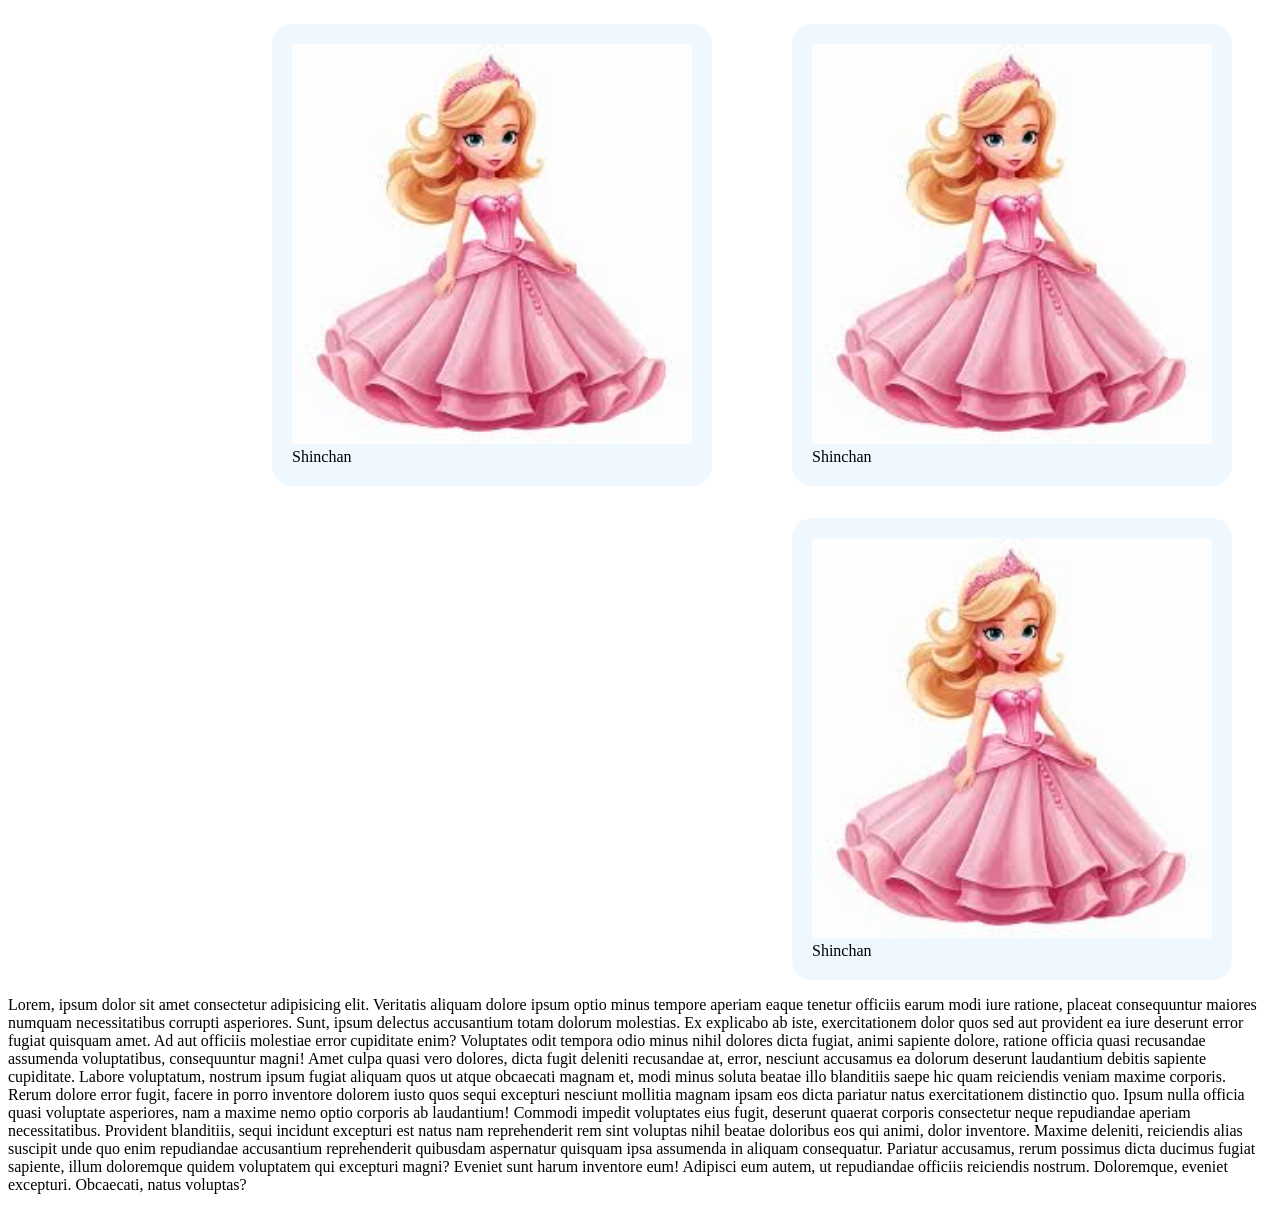
<file: .vscode/float/index.html>
<!DOCTYPE html>
<html lang="en">
<head>
    <meta charset="UTF-8">
    <meta name="viewport" content="width=device-width, initial-scale=1.0">
    <title>Document</title>
    <style>
        figure{
            background-color: aliceblue;
            border-radius: 20px;
            padding: 20px;
            float: right;
        }
        img{
            height: 400px;
        }
        p{
            clear: both;
        }
    </style>
</head>
<body>
     <figure>
        <img src="../project1/barbie.jpg" alt="shinchan">
        <figcaption>Shinchan</figcaption>
     </figure>
     <figure>
        <img src="../project1/barbie.jpg" alt="shinchan">
        <figcaption>Shinchan</figcaption>
     </figure>
     <figure>
        <img src="../project1/barbie.jpg" alt="shinchan">
        <figcaption>Shinchan</figcaption>
     </figure>


    <p>Lorem, ipsum dolor sit amet consectetur adipisicing elit. Veritatis aliquam dolore ipsum optio minus tempore aperiam eaque tenetur officiis earum modi iure ratione, placeat consequuntur maiores numquam necessitatibus corrupti asperiores. Sunt, ipsum delectus accusantium totam dolorum molestias. Ex explicabo ab iste, exercitationem dolor quos sed aut provident ea iure deserunt error fugiat quisquam amet. Ad aut officiis molestiae error cupiditate enim? Voluptates odit tempora odio minus nihil dolores dicta fugiat, animi sapiente dolore, ratione officia quasi recusandae assumenda voluptatibus, consequuntur magni! Amet culpa quasi vero dolores, dicta fugit deleniti recusandae at, error, nesciunt accusamus ea dolorum deserunt laudantium debitis sapiente cupiditate. Labore voluptatum, nostrum ipsum fugiat aliquam quos ut atque obcaecati magnam et, modi minus soluta beatae illo blanditiis saepe hic quam reiciendis veniam maxime corporis. Rerum dolore error fugit, facere in porro inventore dolorem iusto quos sequi excepturi nesciunt mollitia magnam ipsam eos dicta pariatur natus exercitationem distinctio quo. Ipsum nulla officia quasi voluptate asperiores, nam a maxime nemo optio corporis ab laudantium! Commodi impedit voluptates eius fugit, deserunt quaerat corporis consectetur neque repudiandae aperiam necessitatibus. Provident blanditiis, sequi incidunt excepturi est natus nam reprehenderit rem sint voluptas nihil beatae doloribus eos qui animi, dolor inventore. Maxime deleniti, reiciendis alias suscipit unde quo enim repudiandae accusantium reprehenderit quibusdam aspernatur quisquam ipsa assumenda in aliquam consequatur. Pariatur accusamus, rerum possimus dicta ducimus fugiat sapiente, illum doloremque quidem voluptatem qui excepturi magni? Eveniet sunt harum inventore eum! Adipisci eum autem, ut repudiandae officiis reiciendis nostrum. Doloremque, eveniet excepturi. Obcaecati, natus voluptas?</p>
</body>
</html>
</file>
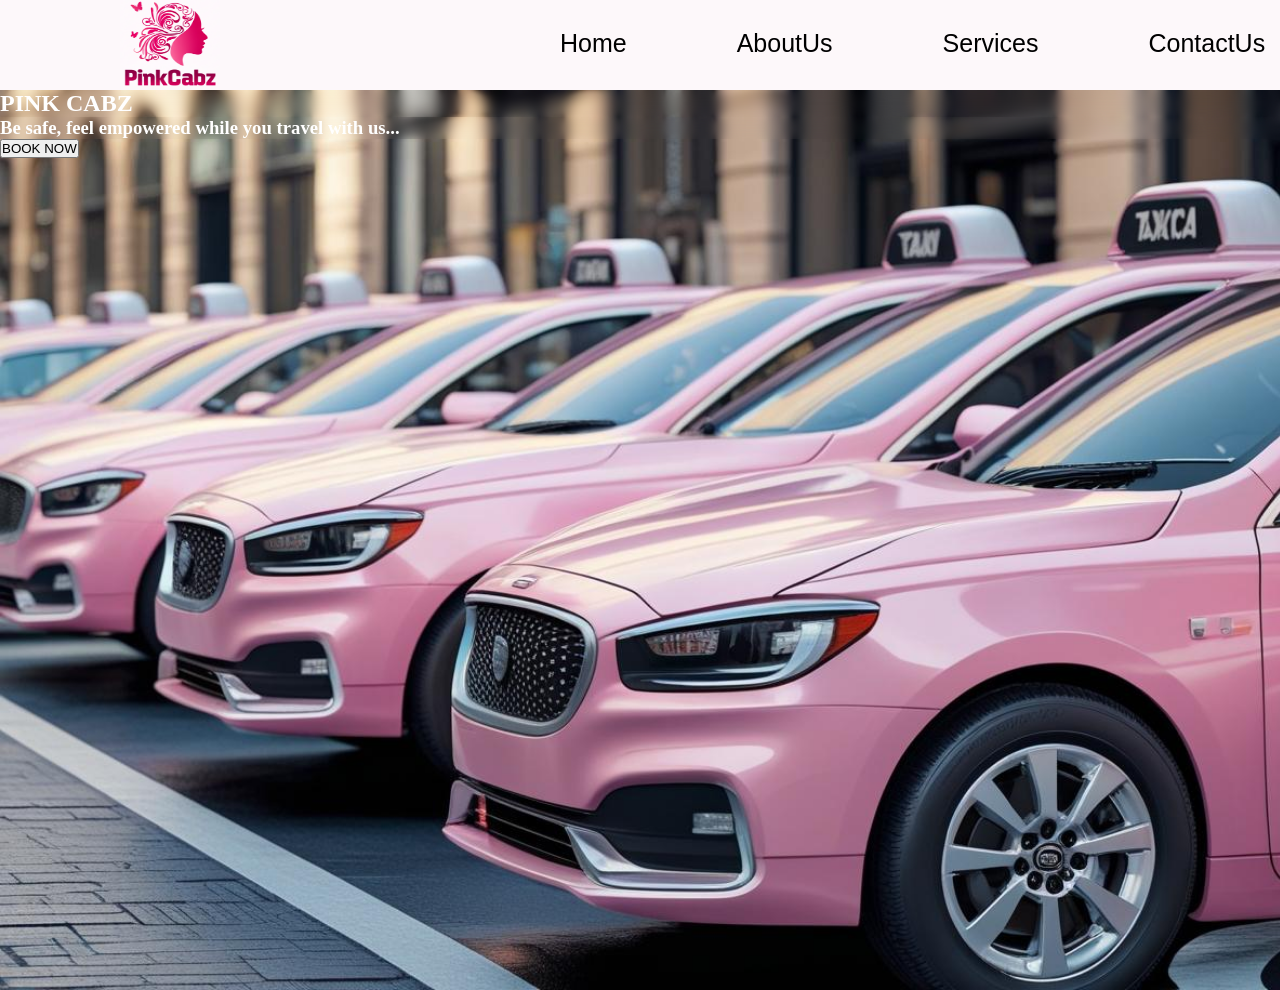
<file: .vscode/pinkcabz/index.html>
<!DOCTYPE html>
<html lang="en">
<head>
    <meta charset="UTF-8">
    <meta name="viewport" content="width=device-width, initial-scale=1.0">
    <title>PinkCabz</title>
    <link rel="shortcut icon" href="./favicon.avif" type="image/x-icon">
    <link rel="stylesheet" href="https://cdnjs.cloudflare.com/ajax/libs/font-awesome/6.7.2/css/all.min.css" />
    <link rel="stylesheet" href="style.css">
</head>
<body>
    <header>  
        <nav> 
           <img src="./logo.png" alt="PinkCabz Logo" class="logo"> 
            <ul>
                <li><a href="">Home</a></li>
                <li><a href="">AboutUs</a></li>
                <li><a href="">Services</a></li>
                <li><a href="">ContactUs</a></li>
            </ul>
        </nav>
    </header>
    <main>
        <section id="banner">
            <div class="div1">
            <h1>PINK CABZ</h1>
            <h3>Be safe, feel empowered while you travel with us...</h3>
            <button><a href="">BOOK NOW</a></button>
            </div>
        </section>
    </main>
</body>
</html>
</file>
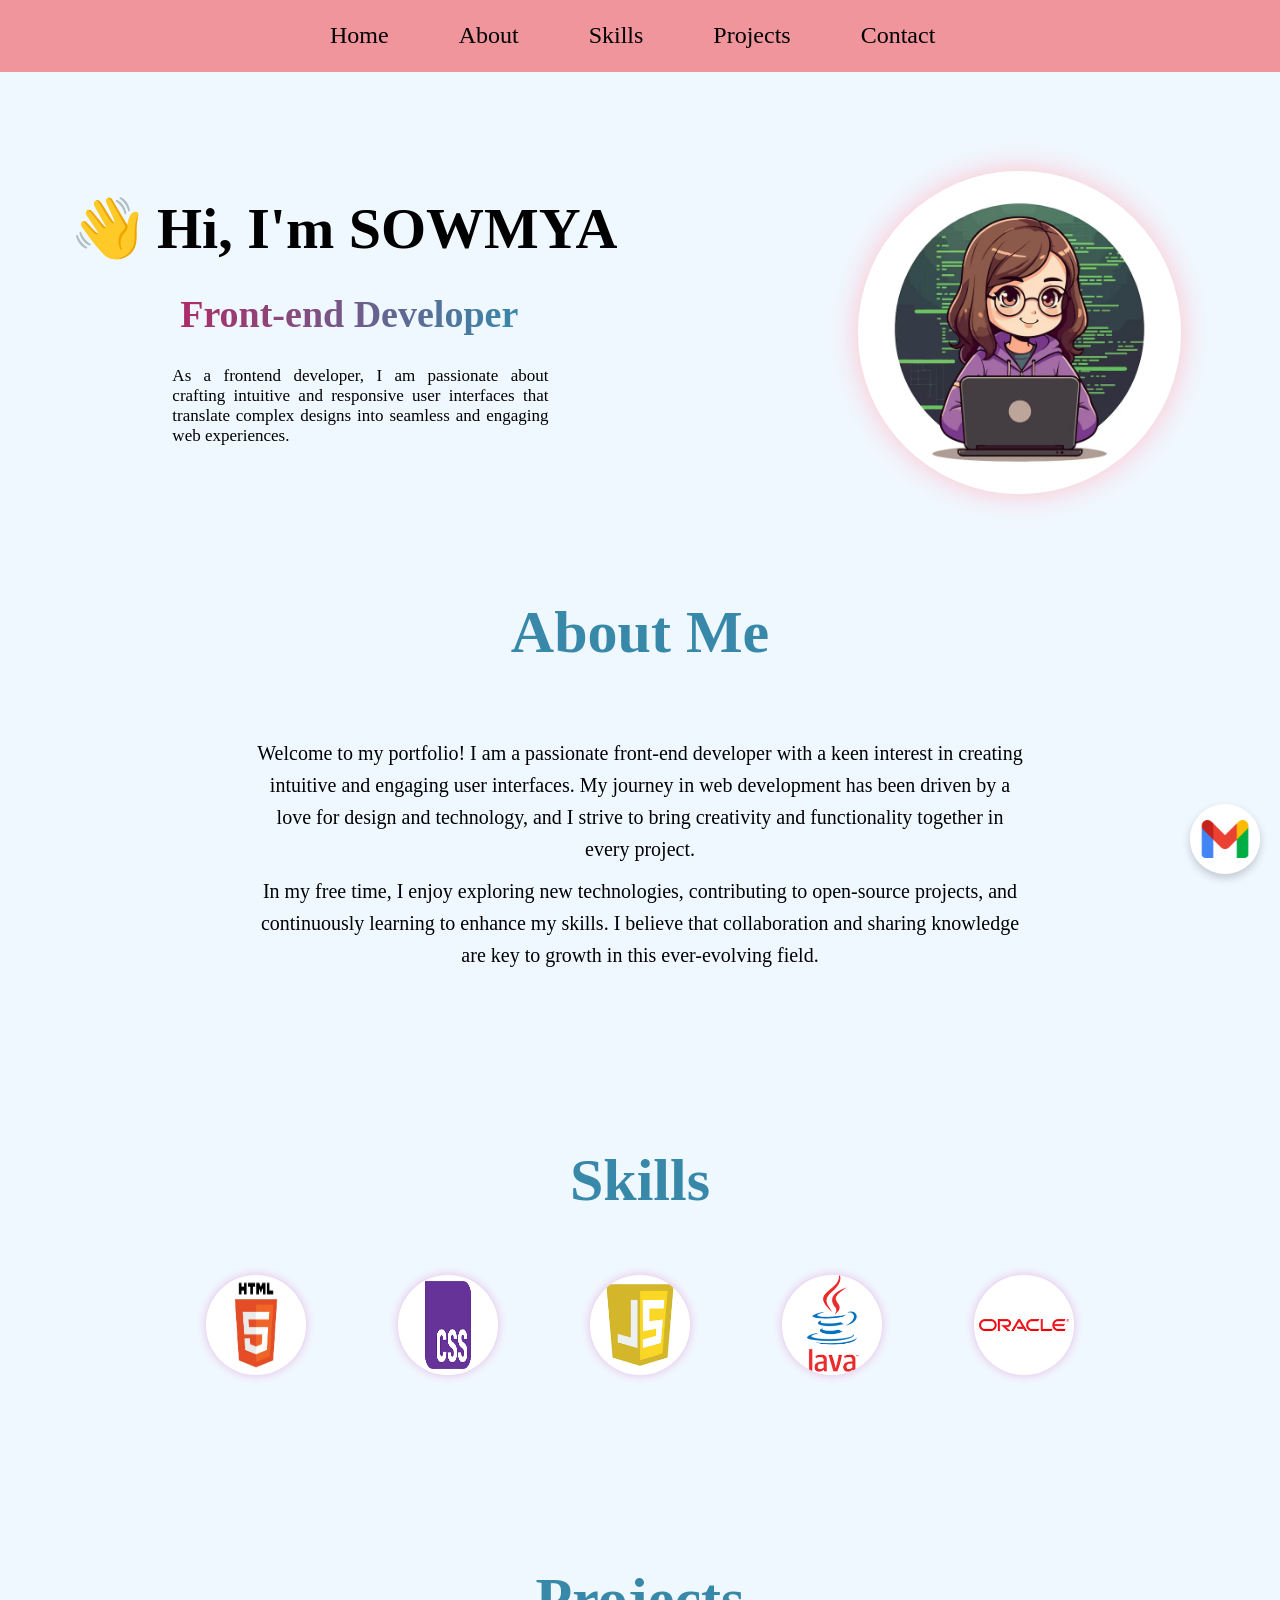
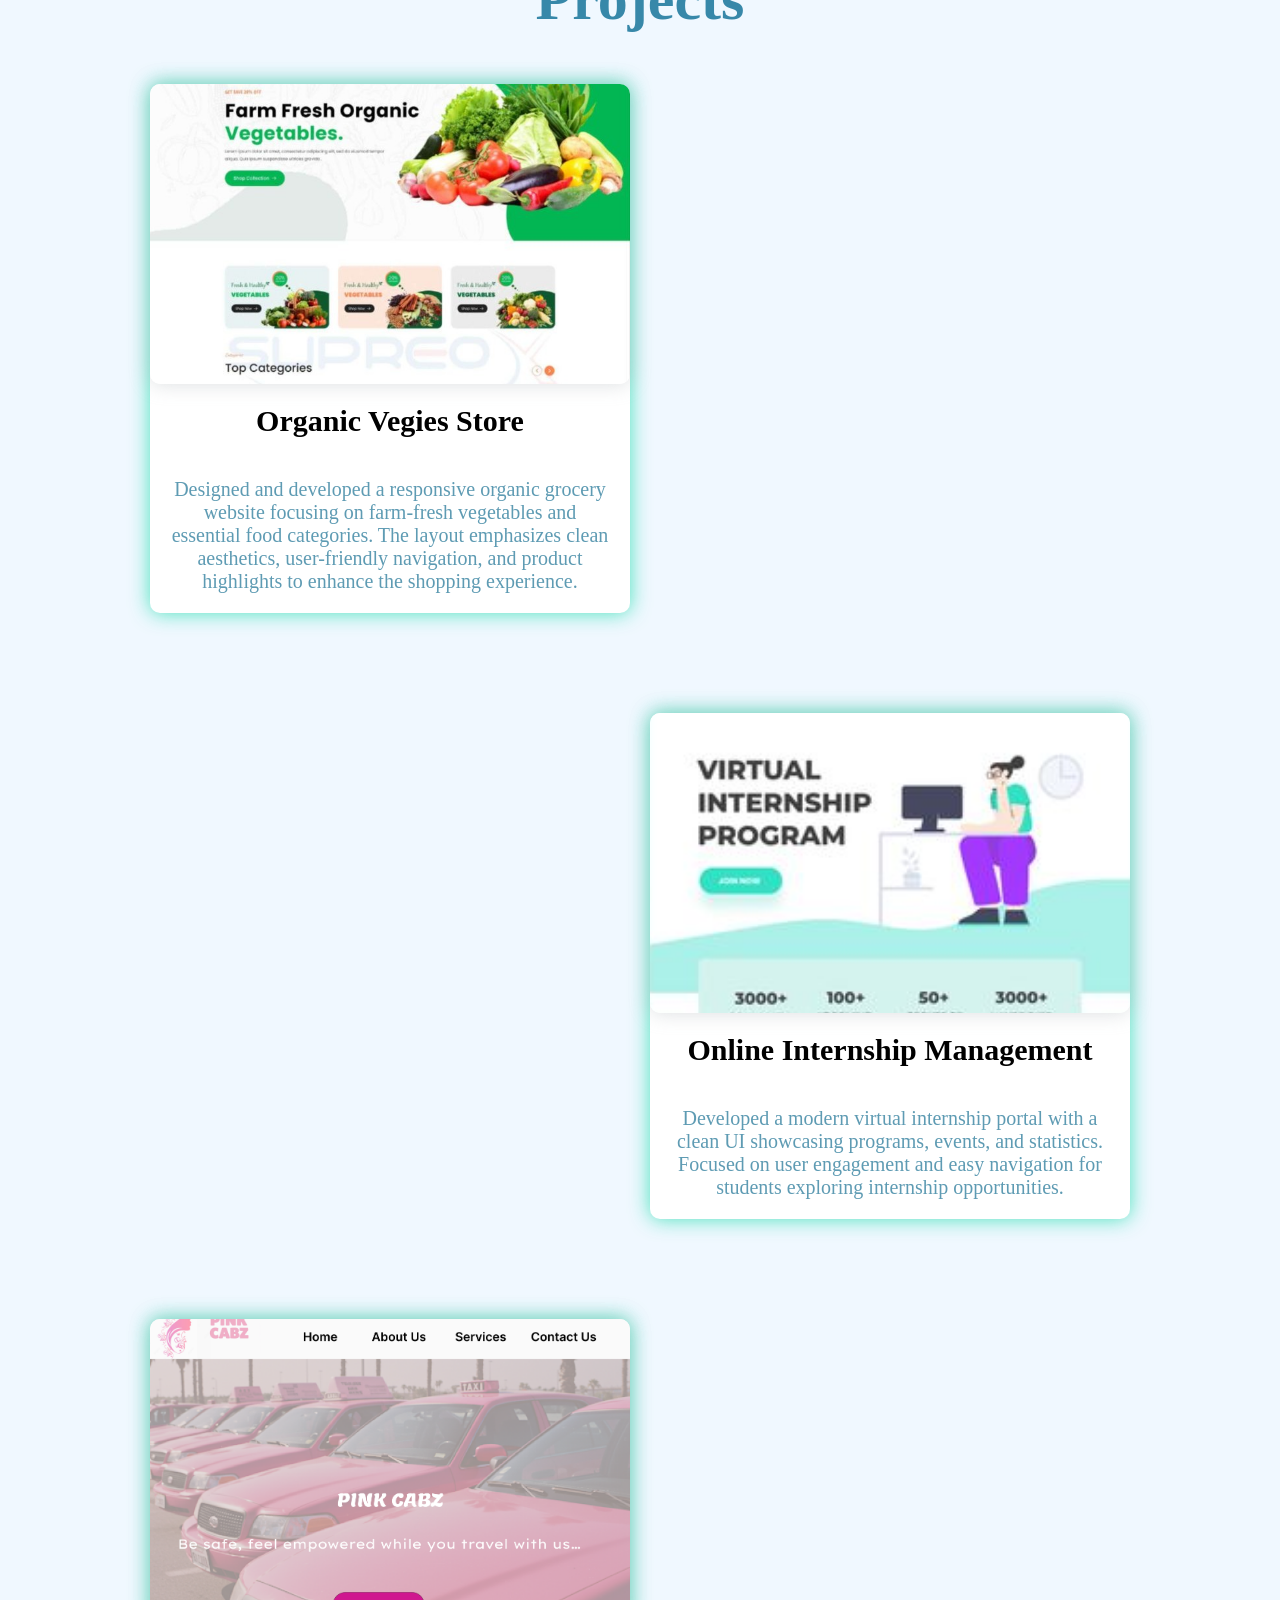
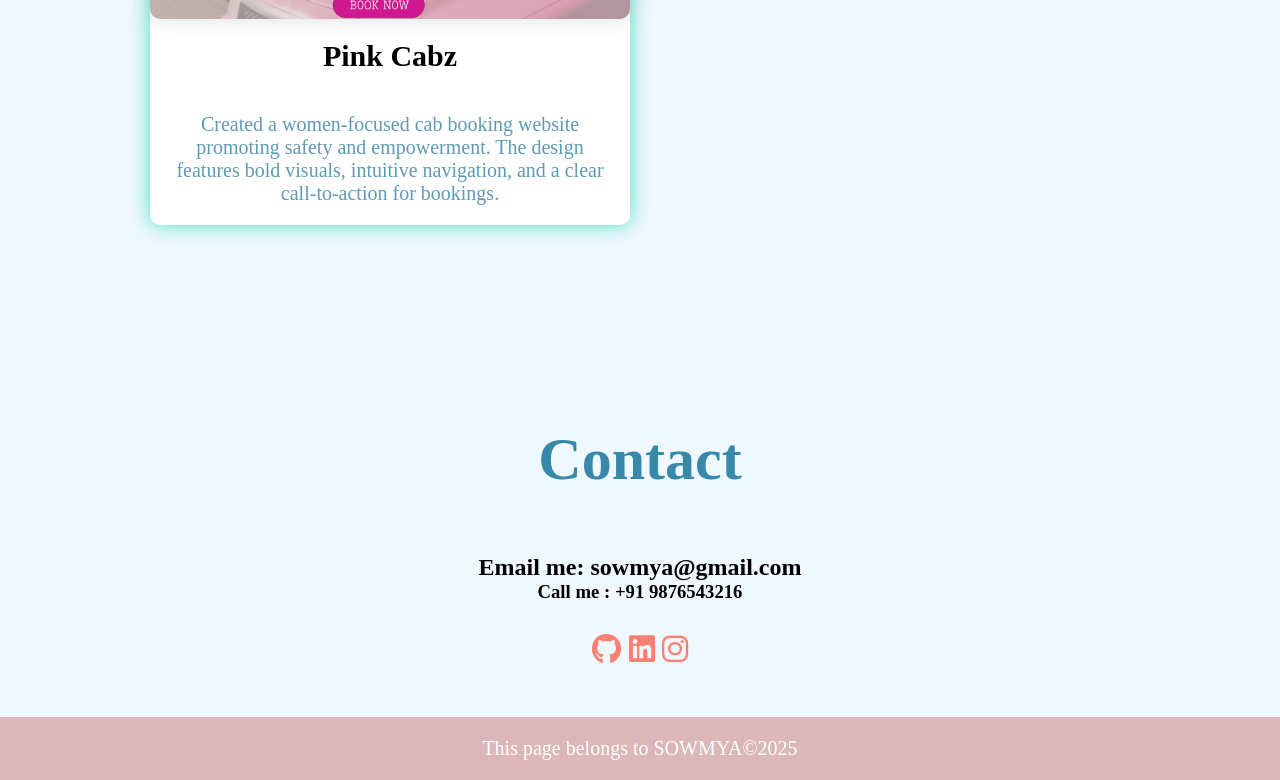
<file: .vscode/portfolio/index.html>
<!DOCTYPE html>
<html lang="en">
<head>
    <meta charset="UTF-8">
    <meta name="viewport" content="width=<device-width>, initial-scale=1.0">
    <title>Portfolio</title>
   <link rel="shortcut icon" href="./favicon.avif" type="image/x-icon">
    <link rel="stylesheet" href="https://cdnjs.cloudflare.com/ajax/libs/font-awesome/6.7.2/css/all.min.css" />
    <link rel="stylesheet" href="style.css">
</head>
<body>
    <header>
       <nav> 
            
        <ul>
            <li><a href="./index.html">Home</a></li>
            <li><a href="./about.html">About</a></li>
            <li><a href="./skills.html">Skills</a></li>
            <li><a href="./projects.html">Projects</a></li>
            <li><a href="./contact.html">Contact</a></li>
        </ul>
       </nav>
    </header>
     <main>
            <section id="banner">
                <div class="leftdiv">
                    <h2> 👋 Hi, I'm SOWMYA</h2>
                    <p class="tagline">Front-end Developer</p>
                    <p class="desc">    As a frontend developer, I am passionate about crafting intuitive and responsive user interfaces that translate complex designs into seamless and engaging web experiences.</p>
                   
                </div>
                <div class="rightdiv">
                    <img src="./banner.png" alt="Profile Image">
                </div>    
            </section>

            <section id="about">
                <h2>About Me</h2>
            <p>Welcome to my portfolio! I am a passionate front-end developer with a keen interest in creating intuitive and engaging user interfaces. My journey in web development has been driven by a love for design and technology, and I strive to bring creativity and functionality together in every project.</p>
            <p>In my free time, I enjoy exploring new technologies, contributing to open-source projects, and continuously learning to enhance my skills. I believe that collaboration and sharing knowledge are key to growth in this ever-evolving field.</p>
            </section>
                
                </div>
                <div class="skills">
                    <h2><span class="name">
                    <span>S</span><span>k</span><span>i</span><span>l</span><span>l</span><span>s</span>
                </span></h2>
                    <div id="skills">
                        <img src="./logos/html.png"  alt="HTML" titel="HTML">
                        <img src="./logos/css.png" alt="CSS" titel="CSS">
                        <img src="./logos/js.png" alt="JS" titel="JS">
                        <img src="./logos/java.png" alt="JAVA" titel="JAVA">
                        <img src="./logos/oracle.png" alt="ORACLE" titel="ORACLE">
                    </div>
                </div>
            </div>
                    </section>
                     <section id="projects">
            <h2>Projects</h2>
            <div class="project-list">
                <div class="project1">
                    <img src="./project1.png" alt="Project 1">
                    <h3>Organic Vegies Store</h3>
                    <p>Designed and developed a responsive organic grocery website focusing on farm-fresh vegetables and essential food categories. The layout emphasizes clean aesthetics, user-friendly navigation, and product highlights to enhance the shopping experience.</p>
                </div>
                <div class="project2">
                     <img src="./project2.png" alt="Project 2">
                    <h3>Online Internship Management</h3>
                    <p>Developed a modern virtual internship portal with a clean UI showcasing programs, events, and statistics. Focused on user engagement and easy navigation for students exploring internship opportunities.</p>
                </div>
                <div class="project3">
                    <img src="./project3.png" alt="Project 3">
                    <h3>Pink Cabz</h3>
                    <p>Created a women-focused cab booking website promoting safety and empowerment. The design features bold visuals, intuitive navigation, and a clear call-to-action for bookings.</p>
                </div>
            </div>

        </section>
                   <a href="https://mail.google.com/mail/" class="fixed-icon" target="_blank">
                    <img src="./mail.png" alt="Mail Icon">
                     </a>
        <h2 class="heading">Contact</h2>
        <section id="contact">
            <h2>Email me: sowmya@gmail.com</h2>
            <h3>Call me : +91 9876543216</h3>
            <div class="socialmedia">
                <i class="fa-brands fa-github"></i>
                <i class="fa-brands fa-linkedin"></i>
                <i class="fa-brands fa-instagram"></i>
            </div>
        </section>
       
    
     </main>
     <footer>This page belongs to SOWMYA&copy;2025</footer>
    </body>
    </html>
</file>
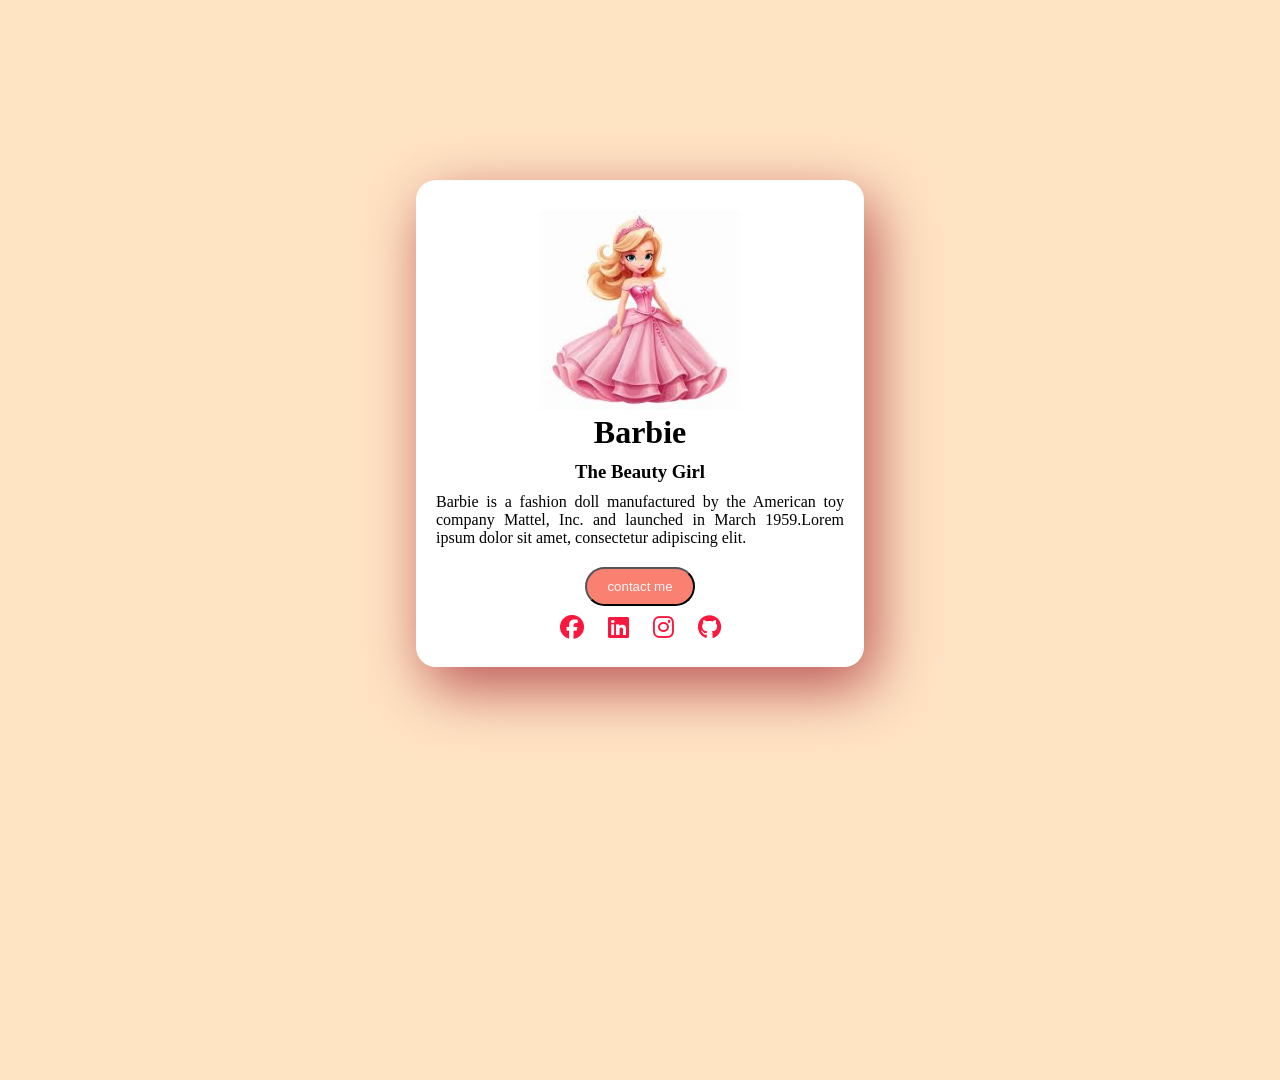
<file: .vscode/project1/index.html>
<!DOCTYPE html>
<html lang="en">
<head>
    <meta charset="UTF-8">
    <meta name="viewport" content="width=device-width, initial-scale=1.0">
    <title>Document</title>
    <link rel="stylesheet" href="https://cdnjs.cloudflare.com/ajax/libs/font-awesome/6.7.2/css/all.min.css" />
    <link rel="stylesheet" href="./style.css"/>
</head>
<body>
    <div id="card">
        <img src="./barbie.jpg" alt="Barbie Image" />
        <h1>Barbie</h1>
        <h3>The Beauty Girl</h3>
        <p>Barbie is a fashion doll manufactured by the American toy company Mattel, Inc. and launched in March 1959.Lorem
ipsum dolor sit amet, consectetur adipiscing elit. </p>
        <button><a href="https://en.wikipedia.org/wiki/Barbie">contact me</a></button>   
        <div id="icons">
            <a href="https://www.facebook.com"><i class="fa-brands fa-facebook fa-xl"></i></a>
            <a href="https://www.linkedin.com"><i class="fa-brands fa-linkedin fa-xl"></i>
            </a>
            <a href="https://www.instagram.com"><i class="fa-brands fa-instagram fa-xl"></i></a>
            <a href="https://www.github.com"> <i class="fa-brands fa-github fa-xl"></i></a>
        </div>
    </div>
</body>
</html>
</file>
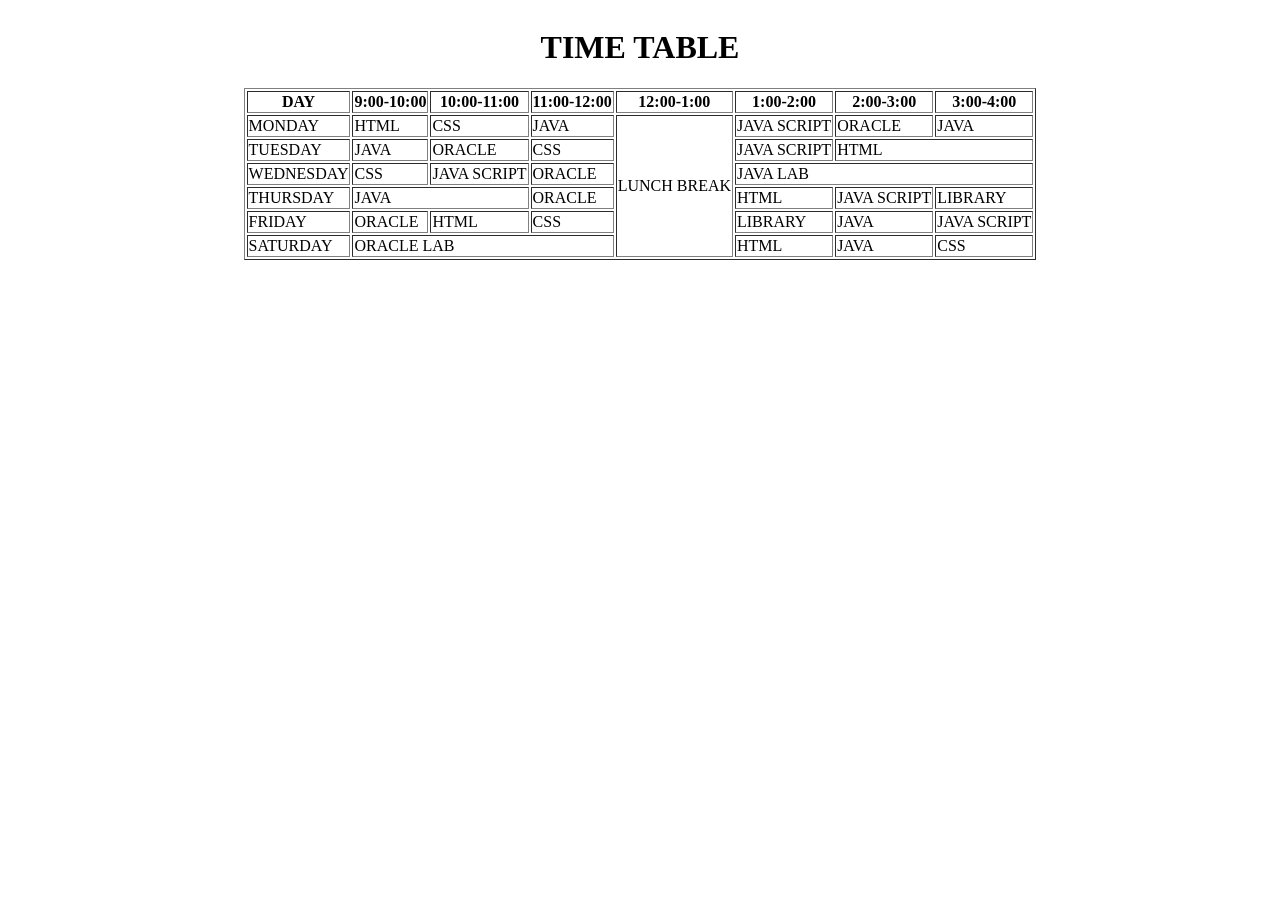
<file: table.html>
<!DOCTYPE html>
<html lang="en">
<head>
    <meta charset="UTF-8">
    <meta name="viewport" content="width=device-width, initial-scale=1.0">
    <title>TABLE</title>
</head>
<body>
    <center>
    <table border="1">
        <caption>
            <h1>TIME TABLE</h1>
        </caption>
            <tr>
                <th>DAY</th>
                <th>9:00-10:00</th>
                <th>10:00-11:00</th>
                <th>11:00-12:00</th>
                <th>12:00-1:00</th>
                <th>1:00-2:00</th>
                <th>2:00-3:00</th>
                <th>3:00-4:00</th>
            </tr>
        </thead>
        <tbody>
            <tr>
                <td>MONDAY</td>
                <td>HTML</td>
                <td>CSS</td>
                <td>JAVA</td>
                <td rowspan="6">LUNCH BREAK</td>
                <td>JAVA SCRIPT</td>
                <td>ORACLE</td>
                <td>JAVA</td>
            </tr>
            <tr>
               <td>TUESDAY</td>
               <td>JAVA</td>
               <td>ORACLE</td>
               <td>CSS</td>
               <td>JAVA SCRIPT</td>
               <td colspan="2">HTML</td>
            </tr>
            <tr>  
                <td>WEDNESDAY</td>
                <td>CSS</td>
                <td>JAVA SCRIPT</td>
                <td>ORACLE</td>
                <center><td colspan="3">JAVA LAB</td></center>
           </tr>
           <tr>
                <td>THURSDAY</td>
                <td colspan="2">JAVA</td>
                <td>ORACLE</td>
                <td>HTML</td>
                <td>JAVA SCRIPT</td>
                <td>LIBRARY</td>
           </tr>
           <tr>
                <td>FRIDAY</td>
                <td>ORACLE</td>
                <td>HTML</td>
                <td>CSS</td>
                <td>LIBRARY</td>
                <td>JAVA</td>
                <td>JAVA SCRIPT</td>
           </tr>
           <tr>
                <td>SATURDAY</td>
                <center><td colspan="3">ORACLE LAB</td></center>
                <td>HTML</td>
                <td>JAVA</td>
                <td>CSS</td>
           </tr>
        </tbody>

    </table>
   </center> 
    
</body>
</html>
</file>
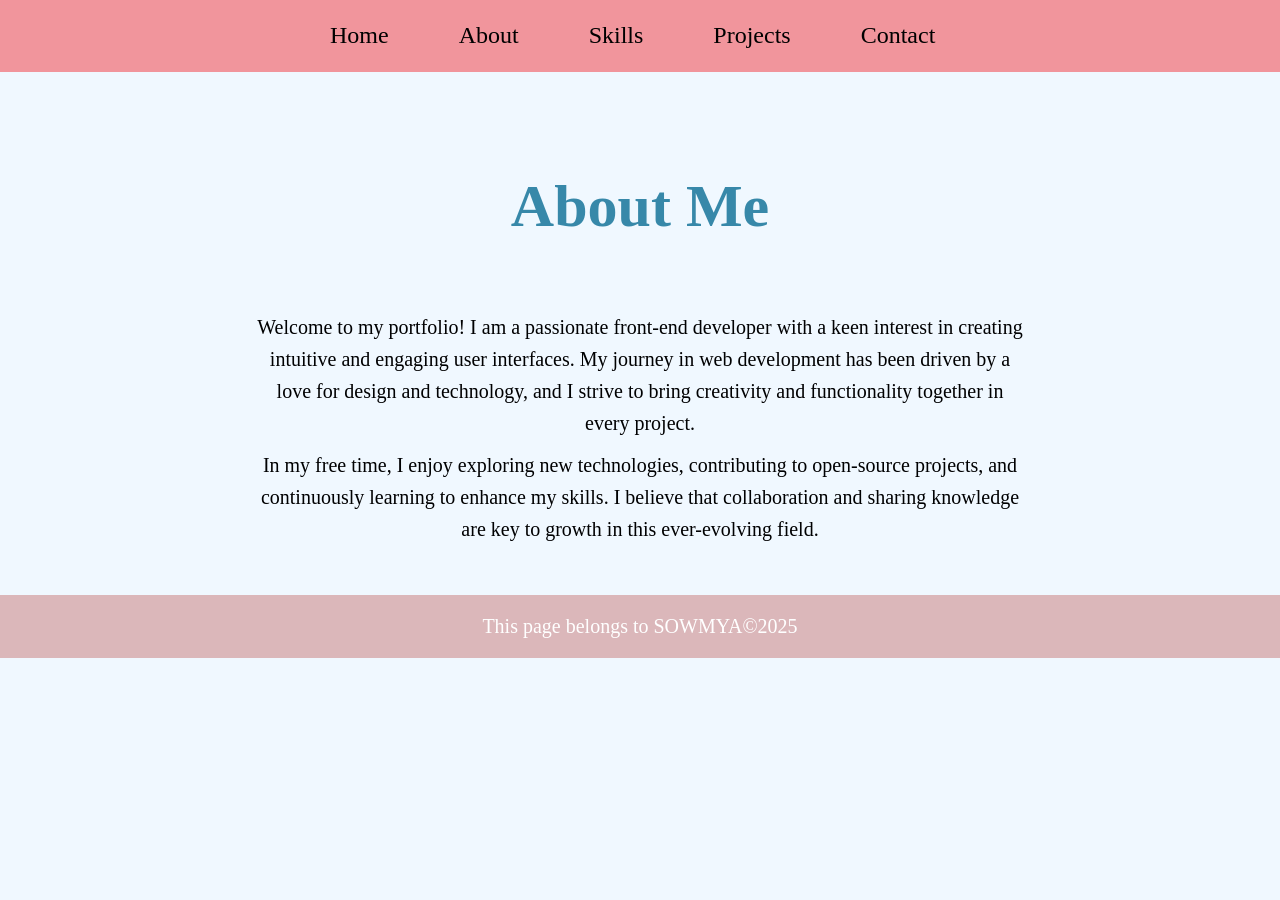
<file: .vscode/portfolio/about.html>
<!DOCTYPE html>
<html lang="en">
<head>
    <meta charset="UTF-8">
    <meta name="viewport" content="width=device-width, initial-scale=1.0">
    <title>About</title>
    <link rel="shortcut icon" href="./favicon.avif" type="image/x-icon">
    <link rel="stylesheet" href="https://cdnjs.cloudflare.com/ajax/libs/font-awesome/6.7.2/css/all.min.css" />
    <link rel="stylesheet" href="style.css">
</head>
<body>
    <header>
        <nav>
            <ul>
                <li><a href="./index.html">Home</a></li>
                <li><a href="./about.html">About</a></li>
                <li><a href="./skills.html">Skills</a></li>
                <li><a href="./projects.html">Projects</a></li>
                <li><a href="./contact.html">Contact</a></li>
            </ul>
        </nav>
    </header>

    <main>
        <section id="about">
            <h2>About Me</h2>
            <p>Welcome to my portfolio! I am a passionate front-end developer with a keen interest in creating intuitive and engaging user interfaces. My journey in web development has been driven by a love for design and technology, and I strive to bring creativity and functionality together in every project.</p>
            <p>In my free time, I enjoy exploring new technologies, contributing to open-source projects, and continuously learning to enhance my skills. I believe that collaboration and sharing knowledge are key to growth in this ever-evolving field.</p>
        </section>
    </main>

    <footer>This page belongs to SOWMYA&copy;2025</footer>
</body>
</html>
</file>
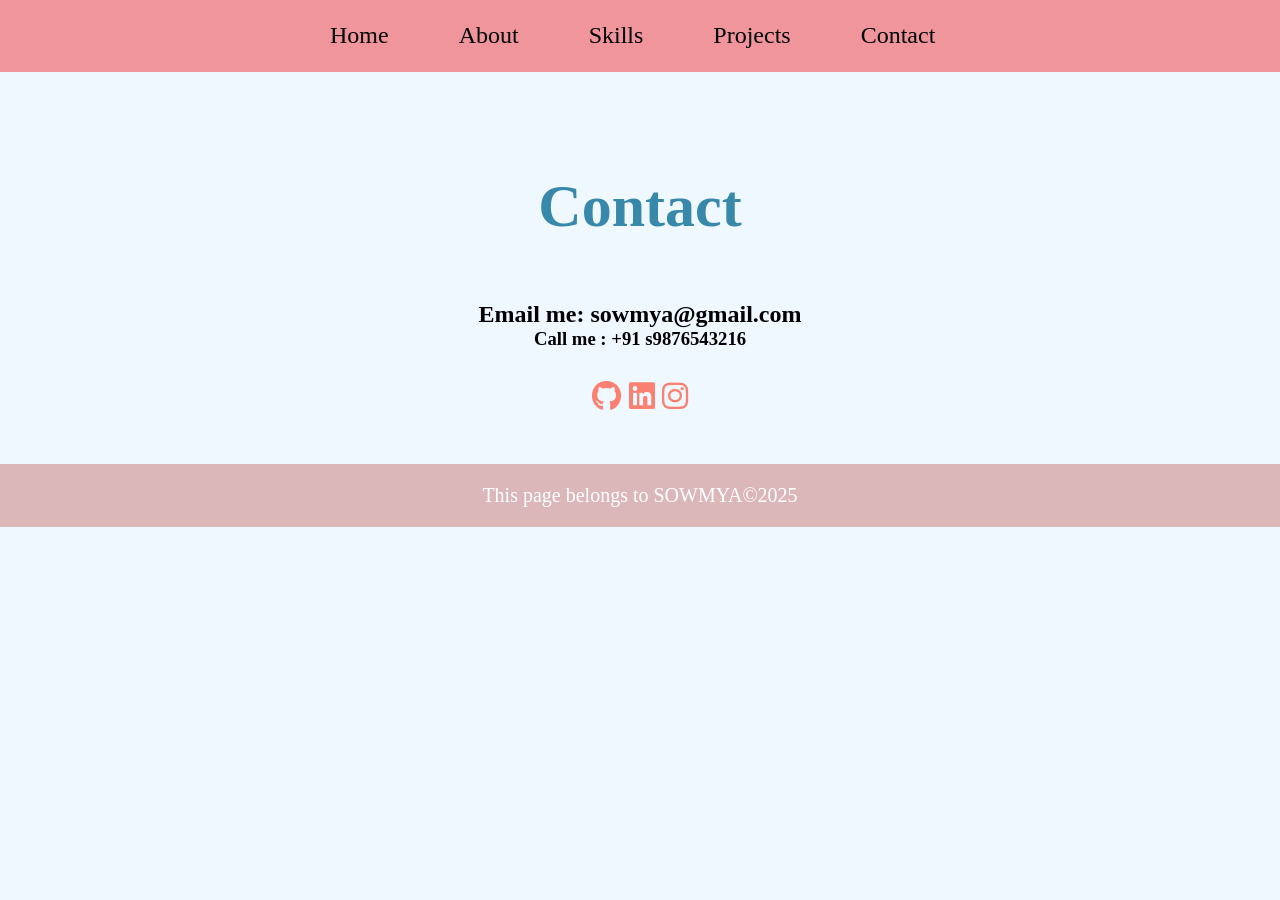
<file: .vscode/portfolio/contact.html>
<!DOCTYPE html>
<html lang="en">
<head>
    <meta charset="UTF-8">
    <meta name="viewport" content="width=device-width, initial-scale=1.0">
    <title>Contact</title>
    <link rel="shortcut icon" href="./favicon.avif" type="image/x-icon">
    <link rel="stylesheet" href="https://cdnjs.cloudflare.com/ajax/libs/font-awesome/6.7.2/css/all.min.css" />
    <link rel="stylesheet" href="style.css">
</head>
<body>
    <header>
       <nav> 
            
        <ul>
            <li><a href="./index.html">Home</a></li>
            <li><a href="./about.html">About</a></li>
            <li><a href="./skills.html">Skills</a></li>
            <li><a href="./projects.html">Projects</a></li>
            <li><a href="./contact.html">Contact</a></li>
        </ul>
       </nav>
    </header>
    <h2 class="heading">Contact</h2>
        <section id="contact">
            <h2>Email me: sowmya@gmail.com</h2>
            <h3>Call me : +91 s9876543216</h3>
            <div class="socialmedia">
                <i class="fa-brands fa-github"></i>
                <i class="fa-brands fa-linkedin"></i>
                <i class="fa-brands fa-instagram"></i>
            </div>
        </section>
        <footer>This page belongs to SOWMYA&copy;2025</footer>
</body>
</html>
</file>
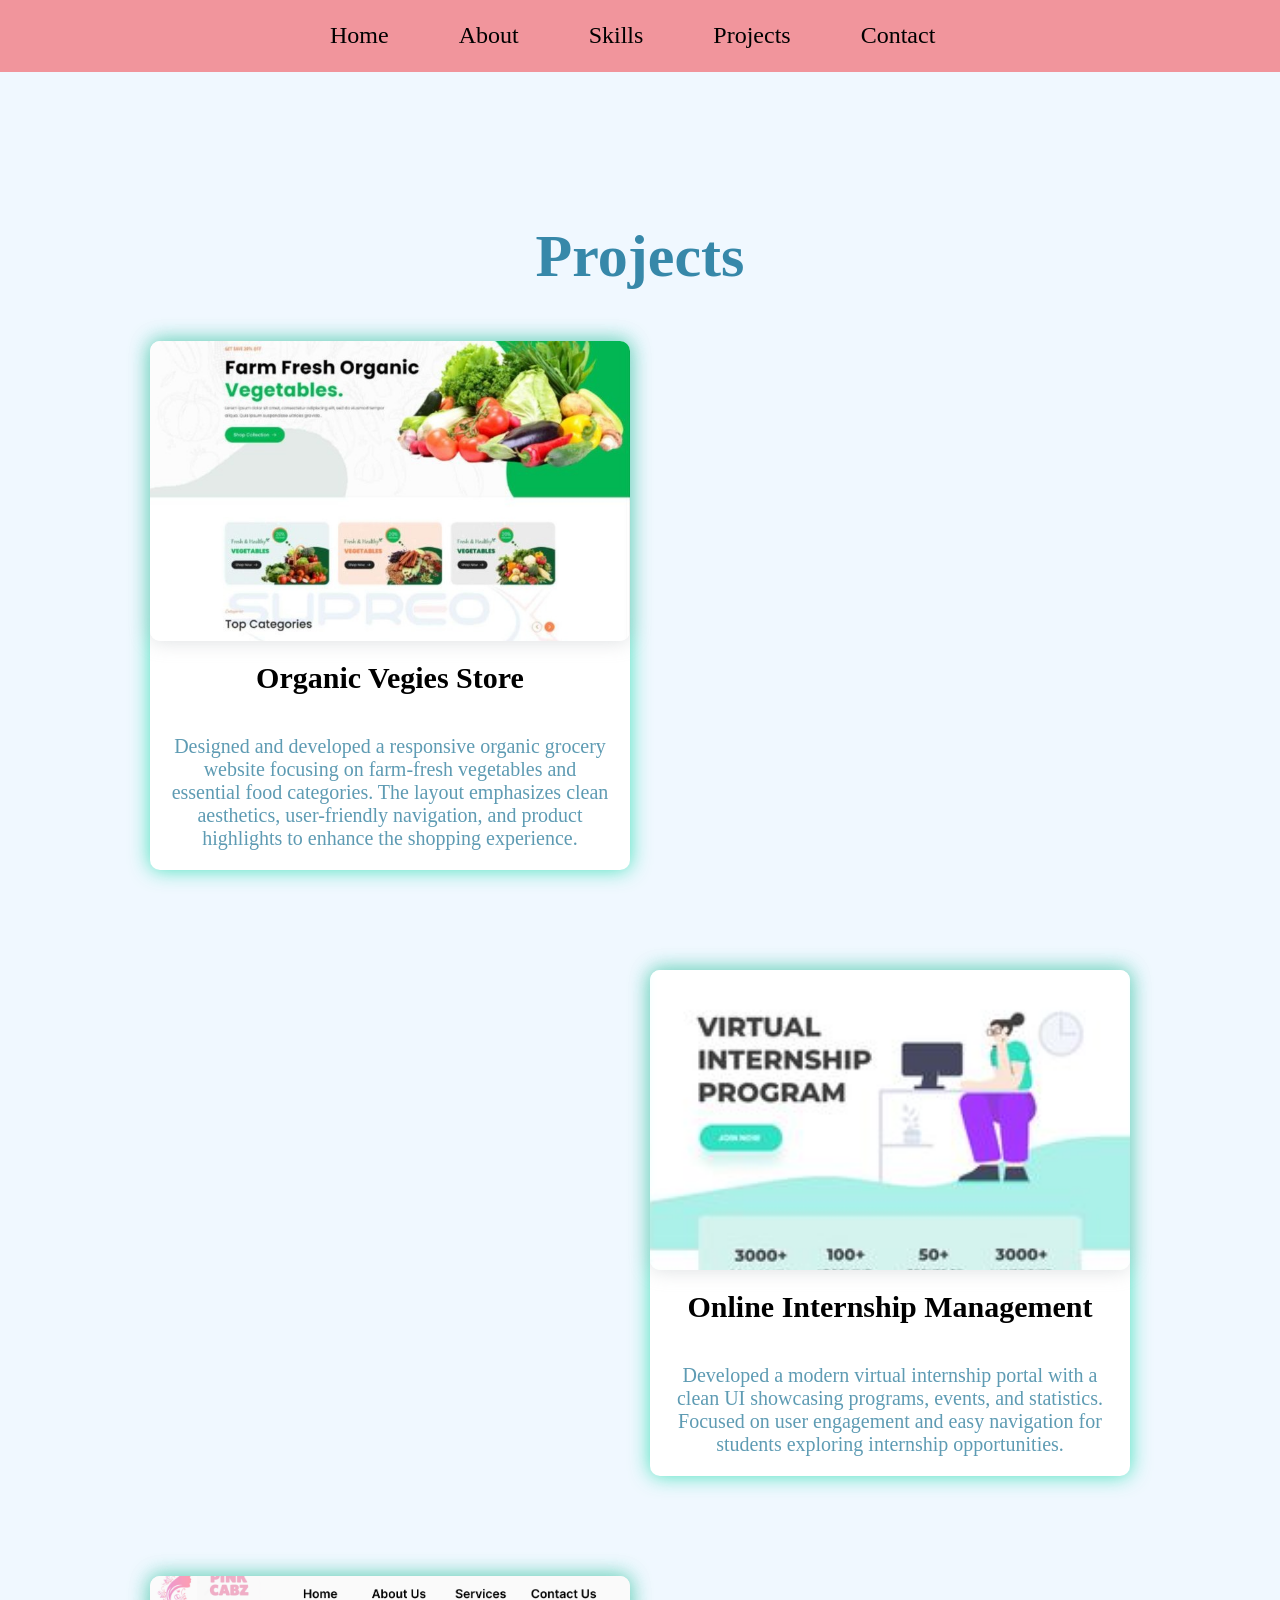
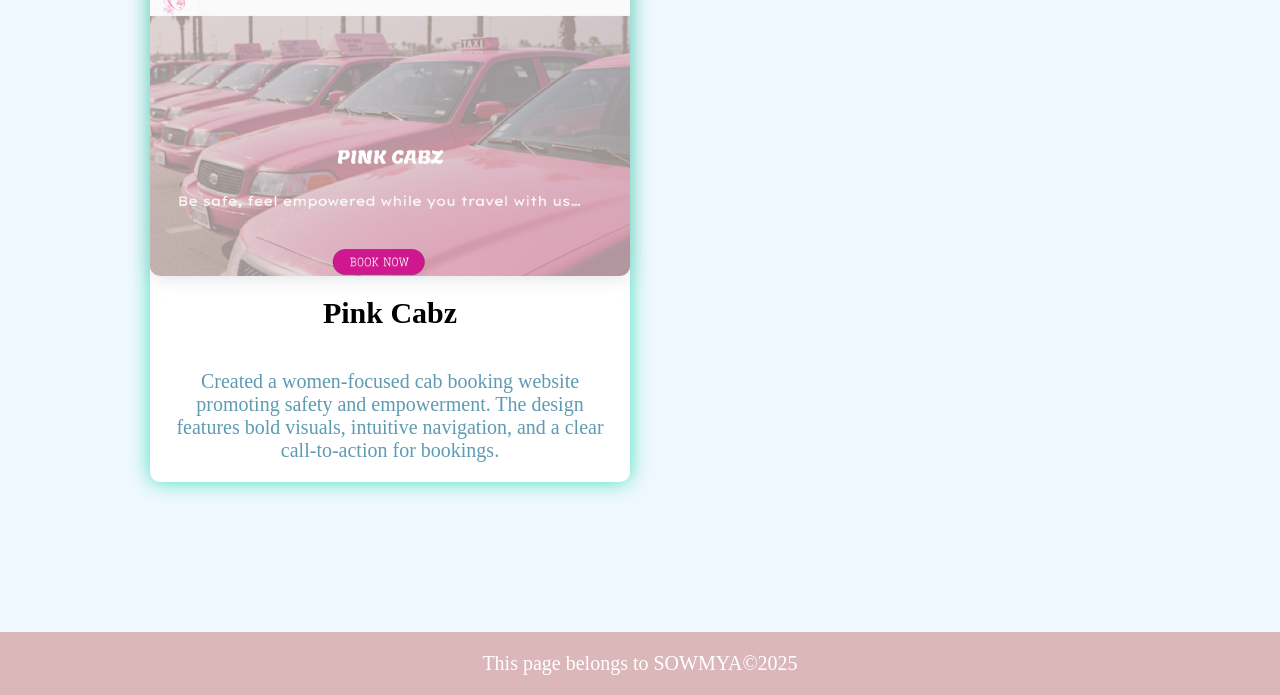
<file: .vscode/portfolio/projects.html>
<!DOCTYPE html>
<html lang="en">
<head>
    <meta charset="UTF-8">
    <meta name="viewport" content="width=device-width, initial-scale=1.0">
    <title>Projects</title>
     <link rel="shortcut icon" href="./favicon.avif" type="image/x-icon">
    <link rel="stylesheet" href="https://cdnjs.cloudflare.com/ajax/libs/font-awesome/6.7.2/css/all.min.css" />
    <link rel="stylesheet" href="style.css">
</head>
<body>
    <header>
       <nav> 
            
        <ul>
            <li><a href="./index.html">Home</a></li>
            <li><a href="./about.html">About</a></li>
            <li><a href="./skills.html">Skills</a></li>
            <li><a href="./projects.html">Projects</a></li>
            <li><a href="./contact.html">Contact</a></li>
        </ul>
       </nav>
    </header>
     <section id="projects">
            <h2>Projects</h2>
            <div class="project-list">
                <div class="project1">
                    <img src="./project1.png" alt="Project 1">
                    <h3>Organic Vegies Store</h3>
                    <p>Designed and developed a responsive organic grocery website focusing on farm-fresh vegetables and essential food categories. The layout emphasizes clean aesthetics, user-friendly navigation, and product highlights to enhance the shopping experience.</p>
                </div>
                <div class="project2">
                     <img src="./project2.png" alt="Project 2">
                    <h3>Online Internship Management</h3>
                    <p>Developed a modern virtual internship portal with a clean UI showcasing programs, events, and statistics. Focused on user engagement and easy navigation for students exploring internship opportunities.</p>
                </div>
                <div class="project3">
                    <img src="./project3.png" alt="Project 3">
                    <h3>Pink Cabz</h3>
                    <p>Created a women-focused cab booking website promoting safety and empowerment. The design features bold visuals, intuitive navigation, and a clear call-to-action for bookings.</p>
                </div>
            </div>

        </section>
        <footer>This page belongs to SOWMYA&copy;2025</footer>
</body>
</html>
</file>
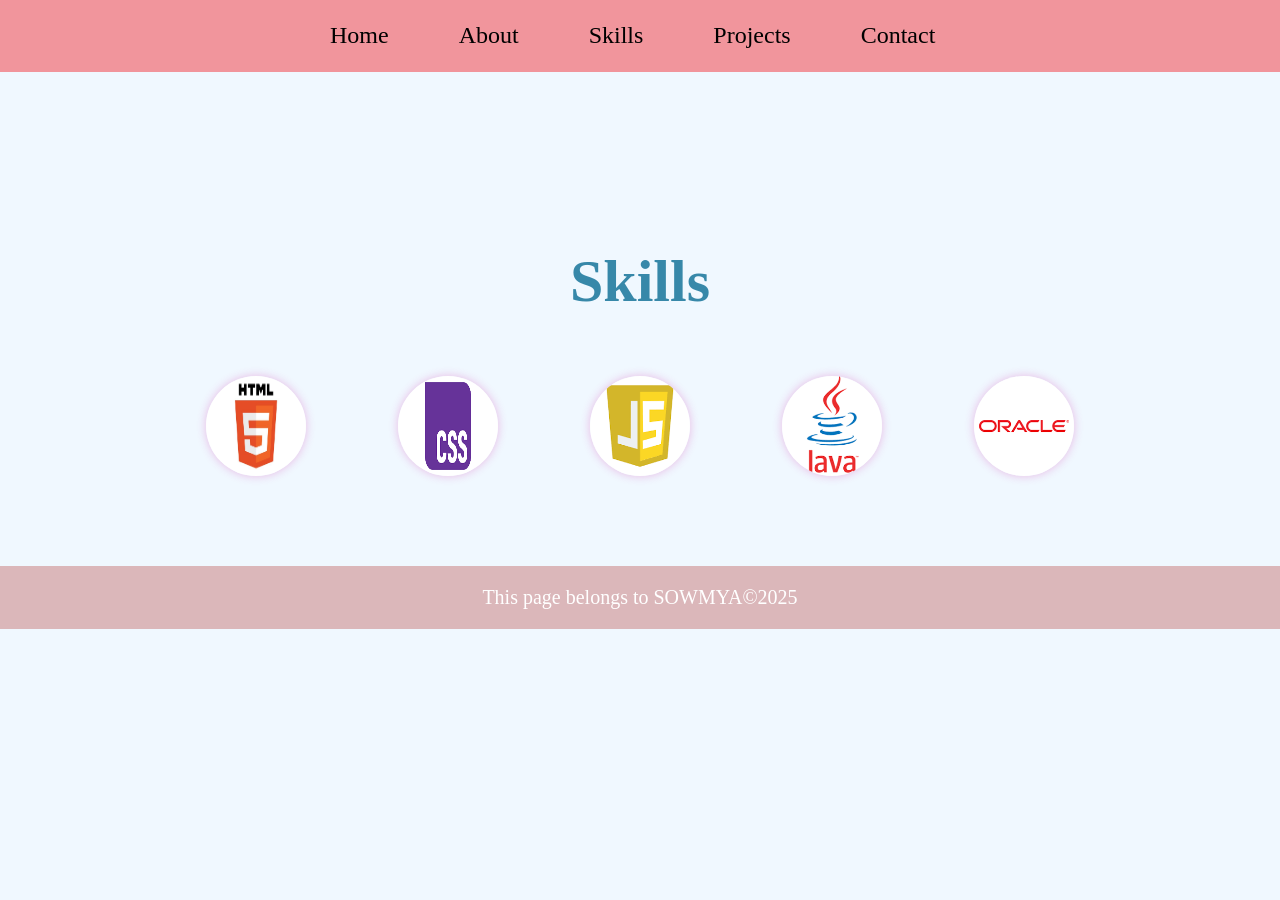
<file: .vscode/portfolio/skills.html>
<!DOCTYPE html>
<html lang="en">
<head>
    <meta charset="UTF-8">
    <meta name="viewport" content="width=device-width, initial-scale=1.0">
    <title>Skills</title>
    <link rel="shortcut icon" href="./favicon.avif" type="image/x-icon">
    <link rel="stylesheet" href="https://cdnjs.cloudflare.com/ajax/libs/font-awesome/6.7.2/css/all.min.css" />
    <link rel="stylesheet" href="style.css">
</head>
<body>
    <header>
        <nav>
            <ul>
                <li><a href="./index.html">Home</a></li>
                <li><a href="./about.html">About</a></li>
                <li><a href="./skills.html">Skills</a></li>
                <li><a href="./projects.html">Projects</a></li>
                <li><a href="./contact.html">Contact</a></li>
            </ul>
        </nav>
    </header>
    
                </div>
                <div class="skills">
                    <h2><span class="name">
                    <span>S</span><span>k</span><span>i</span><span>l</span><span>l</span><span>s</span>
                </span></h2>
                    <div id="skills">
                        <img src="./logos/html.png"  alt="HTML" titel="HTML">
                        <img src="./logos/css.png" alt="CSS" titel="CSS">
                        <img src="./logos/js.png" alt="JS" titel="JS">
                        <img src="./logos/java.png" alt="JAVA" titel="JAVA">
                        <img src="./logos/oracle.png" alt="ORACLE" titel="ORACLE">
                    </div>
                </div>
            </div>
                    </section>
                    <footer>This page belongs to SOWMYA&copy;2025</footer>
</body>
</html>
</file>
<file: .vscode/pinkcabz/style.css>
*{
    margin: 0;
    padding: 0;
    box-sizing: border-box;
    transition: all 0.5s ease;
}
body{
    font-size: 16px;;
}
header{
    display: flex;
    justify-content: center;
}
nav{
    display :flex;
    width: 100%;
    height: 90px;
    background-color: rgb(253, 248, 250);
}
nav>img{
    margin-left: 200px;
    width: 100px;
    height: 86px;
    background-color: rgb(249, 247, 247);
    margin-top: 0%;
    margin-bottom: 0%;
    margin-left: 120px;
}
nav>ul{
    justify-content: left;
    display: flex;
    gap:110px;
    list-style: none;
    margin-left: 340px;
    font-size: 25px;
    font-weight: 600px;
    margin-top: 29px;
    font-family: 'Trebuchet MS', 'Lucida Sans Unicode', 'Lucida Grande', 'Lucida Sans', Arial, sans-serif;
    -ms-transform-origin-x:  rgb(148, 114, 120);
}
.div1{
  background-image: url(./banner.png); 
  background-repeat: no-repeat;
  background-size: cover; 
  width: 100%;
  height: 100vh;
}
.div1>h1,h3{
    width: 100%;
    backdrop-filter: blur(6px);
  -webkit-backdrop-filter: blur(6px);
  backdrop-filter: blur(6px);
  color: white;
}

.div1>h2{
    font-size: 50px;
    color: rgb(255, 255, 255);
    text-align: center;
    font-weight: 600;
    font-family: 'Trebuchet MS', 'Lucida Sans Unicode', 'Lucida Grande', 'Lucida Sans', Arial, sans-serif;
}
section>button{
    width: 150px;
    border: 2px solid #ff6c97;
    background-color:#ff6c97 ; 
    box-shadow: 0 3px 10px rgba(209, 178, 190, 0.2); 
    padding:10px;
    font-weight: 600px;
    font-size: 18px;
    border-radius: 50%;
}
a{
    color: black;
    text-decoration: none;   
}
</file>
<file: .vscode/portfolio/style.css>
@import url('https://fonts.google.com/specimen/Smooch+Sans');
*{
    margin: 0;
    padding: 0;
    box-sizing: border-box;
    transition: all 0.5s ease;
   
}
body{
    font-size: 16px;
    background-color: aliceblue;
}
header{
    display: flex;
    justify-content: center;
}
nav{
    width: 100%;  
    padding: 10px 20px;
    background-color: rgb(241, 149, 156);

}
nav>img{
    width: 40px;
    height: 40px;
    border-radius: 50%;
    margin-bottom: 0%;
    margin-top: 0%;
    margin-right: 20%;
    
}
nav>ul{
    margin-left: 25%;
    display:flex;
    gap:70px;
    list-style: none;
    margin-top: 1%;
    margin-bottom: 1%;
}
a{
    text-decoration: none;
    color: rgb(0, 0, 0);
    font-size:24px;
}
ul>li:hover{
    transform: translateY(-6px);
}
a:hover{
    color: rgb(104, 8, 48);

}
section{
    max-width: 1280px;
    margin:auto;
}
#banner{
    height: 80hv;
    width: 80hw;
    display: flex;
    justify-content: center;
    align-items: center;
   
}
.leftdiv{
    display:flex;
    flex-direction: column;
    gap:30px;
}
.leftdiv>h2{
    font-size: 58px;
    margin-left: 9%;
    margin-top: 70px;
}
.tagline{
    font-size: 38px;
    width:max-content;
    background-image: linear-gradient(to right,#ad2c68 , rgb(55, 136, 169));
    background-clip: text;
    color:transparent;
    font-weight:bold;
    margin-left: 23%;
}
.desc{
    text-align: justify;
    font-size: 17px;
    margin-left: 22%;
    margin-right: 30%;
}


.rightdiv{
border-radius: 50% 50% 0px 0px;
}
.rightdiv>img{
    width: 65%;
    height: 65%;
    object-fit: cover;
    box-shadow: 0px 0px 30px pink;
    border-radius: 50%;
    margin-right: 0px;
    margin-left: 15%;
    margin-top: 20%;

}
#about>h2{
    display: flex;
    flex-direction: column;
    align-items: center;
    margin-top: 100px;
    margin-bottom: 100px;
    color: rgb(55, 136, 169);
    font-size: 60px;
    margin-bottom: 70px;
    font-family: Cambria, Cochin, Georgia, Times, 'Times New Roman', serif;
}
#about>p{
    text-align: center;
    font-size: 20px;
    width: 60%;
    margin: auto;
    color: rgb(0, 1, 2);
    line-height: 1.6;
    margin-top: 10px;
}

.skills>h2{
    display: flex;
    justify-content: center;
    font-size: 60px;
    margin-top: 175px;
    margin-bottom: 20px;
    color: rgb(55, 136, 169);
    font-family: Cambria, Cochin, Georgia, Times, 'Times New Roman', serif;
}
.skills>h2 span{
     opacity: 0;
  transform: translateY(-20px);
  display: inline-block;
  animation: dropIn 0.9s ease forwards;
}

@keyframes dropIn {
  to {
    opacity: 1;
    transform: translateY(0);
  }
}
#skills {
  display: flex;
  flex-wrap: wrap;
  justify-content: space-around;
  gap: 40px;
  padding: 40px;
  max-width: 1000px;
  margin: auto;
}

#skills img {
  width: 100px;
  height: 100px;
  border-radius: 50%;
  object-fit: cover;
  box-shadow: 0 0 10px rgba(213, 40, 162, 0.3);
  transition: transform 0.3s;
  object-fit:fill;
}


#skills img:hover {
  transform: scale(1.1);
}
#projects{
    display: flex;
    flex-direction: column;
    align-items: center;
    margin-top: 150px;
}
#projects>h2{
    font-size: 60px;
    color: rgb(55, 136, 169);
    font-family: Cambria, Cochin, Georgia, Times, 'Times New Roman', serif;
    margin-bottom: 50px;
}
.project1{
    display: flex;
    flex-direction: column;
    align-items: center;
    margin-bottom: 100px;
    margin-left: 150px;
    margin-right: 650px;
    background-color: white;
    border-radius: 10px;
    box-shadow: 0px 0px 20px rgba(16, 219, 168, 0.754);
}
.project1>p{
    font-size: 20px;
    color: rgb(94, 155, 179);
    margin: 20px;
    text-align: center;

}
.project1>h3{
    font-size: 30px;
    color: rgb(0, 0, 0);
    margin: 20px;
}
.project2{
   display: flex;
    flex-direction: column;
    align-items: center;
    margin-bottom: 100px;
    margin-right: 150px;
    margin-left: 650px;
    background-color: white;
    border-radius: 10px;
    box-shadow: 0px 0px 20px rgba(16, 219, 168, 0.754);
}
.project2>p{
    font-size: 20px;
    color: rgb(94, 155, 179);
    margin: 20px;
    text-align: center;

}
.project2>h3{
    font-size: 30px;
    color: rgb(0, 0, 0);
    margin: 20px;
}

.project3{
   display: flex;
    flex-direction: column;
    align-items: center;
    margin-bottom: 100px;
    margin-left: 150px;
    margin-right: 650px;
    background-color: white;
    border-radius: 10px;
    box-shadow: 0px 0px 20px rgba(16, 219, 168, 0.754);
}
.project3>p{
    font-size: 20px;
    color: rgb(94, 155, 179);
    margin: 20px;
    text-align: center;

}
.project3>h3{
    font-size: 30px;
    color: rgb(0, 0, 0);
    margin: 20px;
}
.project1>img{
    width: 100%;
    height: 300px;
    object-fit: cover;
    border-radius: 10px;
    box-shadow: 0px 0px 20px rgba(170, 178, 182, 0.428);
}
.project2>img{
    width: 100%;
    height: 300px;
    object-fit: cover;
    border-radius: 10px;
    box-shadow: 0px 0px 20px rgba(170, 178, 182, 0.428);
}
.project3>img{
    width: 100%;
    height: 300px;
    object-fit: cover;
    border-radius: 10px;
    box-shadow: 0px 0px 20px rgba(170, 178, 182, 0.428);
}
.heading{
    display: flex;
    justify-content: center;
    align-items: center;
    margin-top: 100px;
    color: rgb(55, 136, 169);
    font-size: 60px;
    font-family: Cambria, Cochin, Georgia, Times, 'Times New Roman', serif;
}
#contact{
    display: flex;
    flex-direction: column;
    align-items: center;
    margin-top: 60px;

}
.socialmedia{
    color: salmon;
    font-size: 30px;
    align-items: center;
    margin-top: 30px;
}
footer{
    display: flex;
    justify-content: center;
    align-items: center;
    margin-top: 50px;
    padding: 20px;
    background-color: rgb(219, 183, 186);
    color: white;
    font-size: 20px;
}
.fixed-icon {
  position: fixed;
  bottom: 20px;
  right: 20px;
  z-index: 1000;
  border-radius: 50%;
  
}

.fixed-icon img {
  width: 70px;
  height: 70px;
  border-radius: 50%;
  box-shadow: 0 4px 8px rgba(0,0,0,0.2);
  transition: transform 0.3s;
}

.fixed-icon img:hover {
  transform: scale(1.1);
}
</file>
<file: .vscode/project1/style.css>
*
{
    padding: 0;
    margin: 0;
    box-sizing: border-box;
}
img{
    width: 200px;
}
body{
    height: 100vh;
    background-color: bisque;
}
#card{
     max-width: 35vw;
   margin:20vh auto;
   background-color: white;
   padding: 30px 20px;
   border-radius: 20px;
   text-align: center;
   box-shadow: 10px 20px 60px rgb(186, 83, 83);
}
p{
    text-align: justify;
}
h2,h3,p,button{
    margin: 10px 0px;
}
button{
    padding: 10px 20px;
    border-radius: 20px 20px 20px 20px;
    background-color: salmon;
}
.fa-brands{
   margin: 10px;
   color: rgb(250, 24, 62);
}
a{
    text-decoration: none;
    color: rgb(255, 246, 246);
}
</file>
